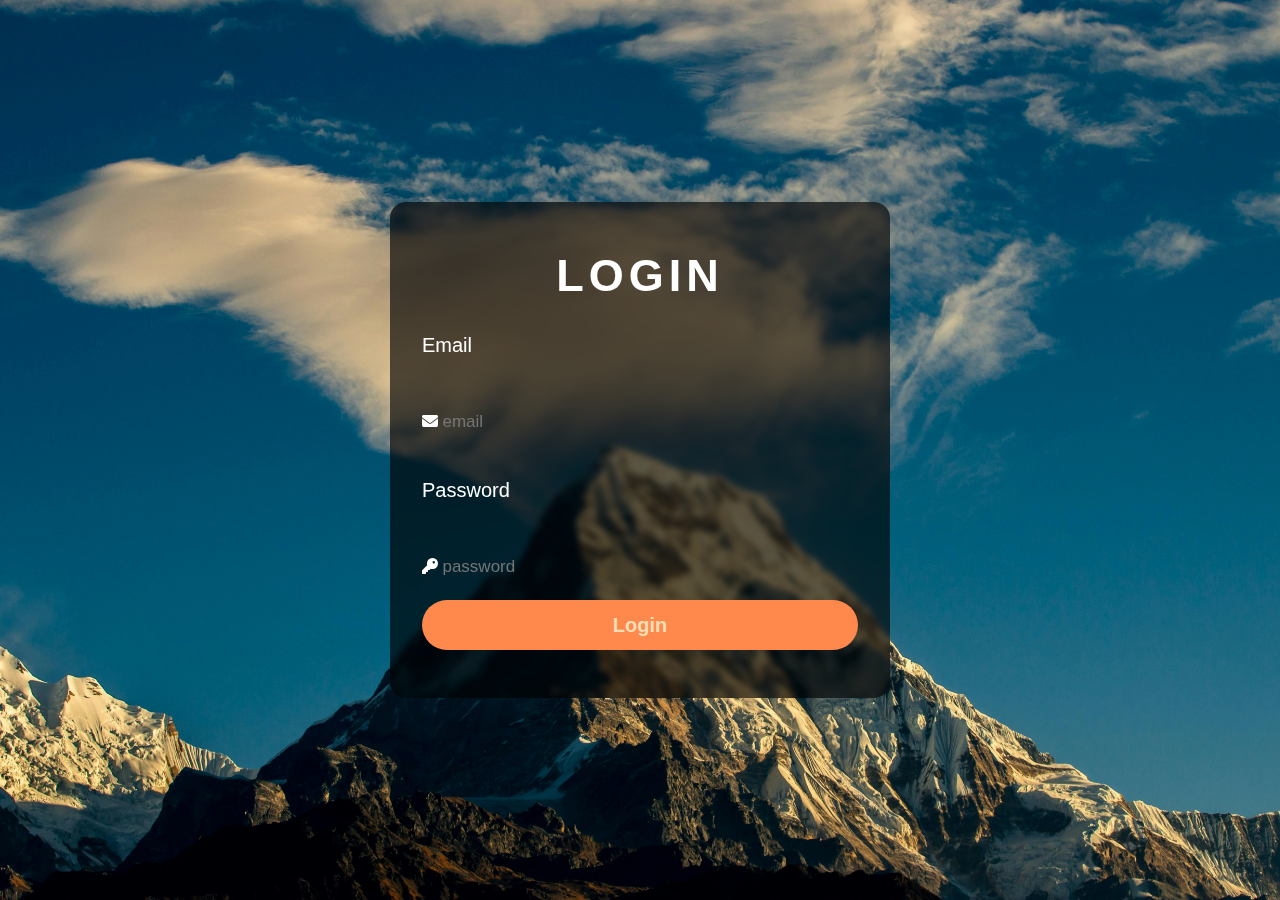
<file: view/index.html>
<!DOCTYPE html>
<html lang="en">

<head>
    <meta charset="UTF-8">
    <meta name="viewport" content="width=device-width, initial-scale=1.0">
    <title>Web gelistirici sitesi</title>
    <link rel="stylesheet" href="../css/main.css">
    <link rel="stylesheet" href="https://cdnjs.cloudflare.com/ajax/libs/font-awesome/6.7.2/css/all.min.css"
        integrity="sha512-Evv84Mr4kqVGRNSgIGL/F/aIDqQb7xQ2vcrdIwxfjThSH8CSR7PBEakCr51Ck+w+/U6swU2Im1vVX0SVk9ABhg=="
        crossorigin="anonymous" referrerpolicy="no-referrer" />
</head>

<body>
    <form action="#" class="formClass">
        <h1>Login</h1>
       

        </div>
        <label for="email">Email</label>

        <div>
            <i class="fa-solid fa-envelope"></i>

            <input type="email" id="email" placeholder="email">

        </div>
        <label for="pass">Password</label>

        <div>
            <i class="fa-solid fa-key"></i>

            <input type="password" id="password" placeholder="password">
            <div>

                <button type="submit">Login</button>
    </form>

</body>

</html>
</file>
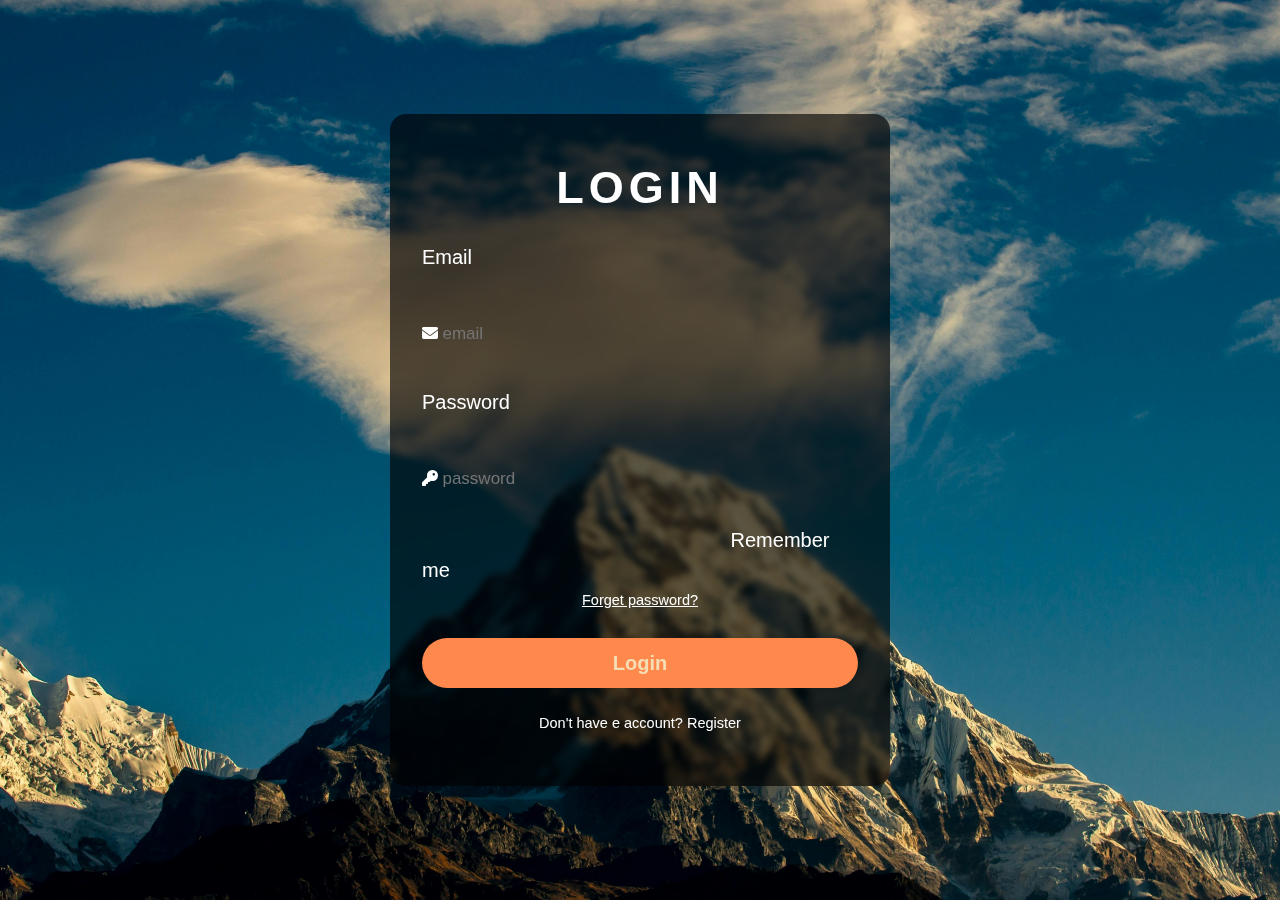
<file: view/login.html>
<!DOCTYPE html>
<html lang="en">

<head>
    <meta charset="UTF-8">
    <meta name="viewport" content="width=device-width, initial-scale=1.0">
    <title>Web gelistirici sitesi</title>
    <link rel="stylesheet" href="../css/main.css">
    <link rel="stylesheet" href="https://cdnjs.cloudflare.com/ajax/libs/font-awesome/6.7.2/css/all.min.css"
        integrity="sha512-Evv84Mr4kqVGRNSgIGL/F/aIDqQb7xQ2vcrdIwxfjThSH8CSR7PBEakCr51Ck+w+/U6swU2Im1vVX0SVk9ABhg=="
        crossorigin="anonymous" referrerpolicy="no-referrer" />
</head>

<body>
    <form action="#" class="formClass">
        <h1>Login</h1>
       

        </div>
        <label for="email">Email</label>

        <div>
            <i class="fa-solid fa-envelope"></i>

            <input type="email" id="email" placeholder="email">

        </div>
        <label for="pass">Password</label>

        <div>
            <i class="fa-solid fa-key"></i>

            <input type="password" id="password" placeholder="password">
            <div>
                
                <div class="remember-forget">
                <label><input type="checkbox"> Remember me</label>
              <a href="#">Forget password?</a>
      
            </div>

                <button type="submit">Login</button>
                
                 <div class="Register-link">
                  <p>Don't have e account? <a href="#">Register</a></p>
                </div>
    </form>

</body>

</html>
</file>
<file: css/main.css>
*{
    margin: 0%;
    padding: 0%;
    box-sizing: border-box;
}

html, body{
    height: 100%;
}

body {
    font-family: sans-serif;
    display: flex;
    justify-content: center;
    align-items: center;
    color: white !important;
    background: url(../images/bg.jpg);
    background-size: cover;
    background-repeat: no-repeat;

}

form {
    background: rgba(0, 0, 0, 0.641);
    backdrop-filter: blur(3px);
    border-radius: 1rem;
    display: flex;
    flex-direction: column;
    gap: 2rem;
    padding: 3rem 2rem;
}

.formClass{
    width: 500px;
}

form h1 {
    text-align: center;
    text-transform: uppercase;
    letter-spacing: 5px;
    font-size: 45px;
    font-weight: bold;
}
label {
    font-size: 18px;
}
form div div {
    display: flex;
    flex-direction: column;
    align-items: center;
    line-height: 30px;
    background: transparent;
    border: none;outline: none;
    border-bottom: 1x solid white;
}
label {
    font-size: 18px;
    font-size: 20px;
}

input {
    all: unset;
    font-size: 17px;
}

input,button {
    height: 50px;
    width: 300px;

    margin-top: .5rem;
}

button {
    background: #ff884d;
    color: wheat;
    font-weight: bold;
    font-size: 20px;
    width: 100%;
    
    border: none;outline: none;
    border-radius: 5rem;
    cursor: pointer;
    transition: .15s ease-in;

}
button:hover {
    transform: scale(1.05);
}
.formClass .remember-forget {
    display: flex;
    justify-content: space-between;
    font-size: 14.5px;
    margin: -15px 0 15px;
}
.remember-forget label input {
    accent-color: #fff;
    margin-right: 3px;
}
.remember-forget a {
    color: white;
}
.remember-forget p a:hover {
    text-decoration: underline;
}
.formClass .Register-link {
    font-size: 14.5px;
    text-align: center;
    margin-top: 20px;
}
.Register-link p a {
color: #fff;
text-decoration: none;
font-weight: 600px;
}
.Register-link p a:hover {
    text-decoration: underline;
}
</file>
